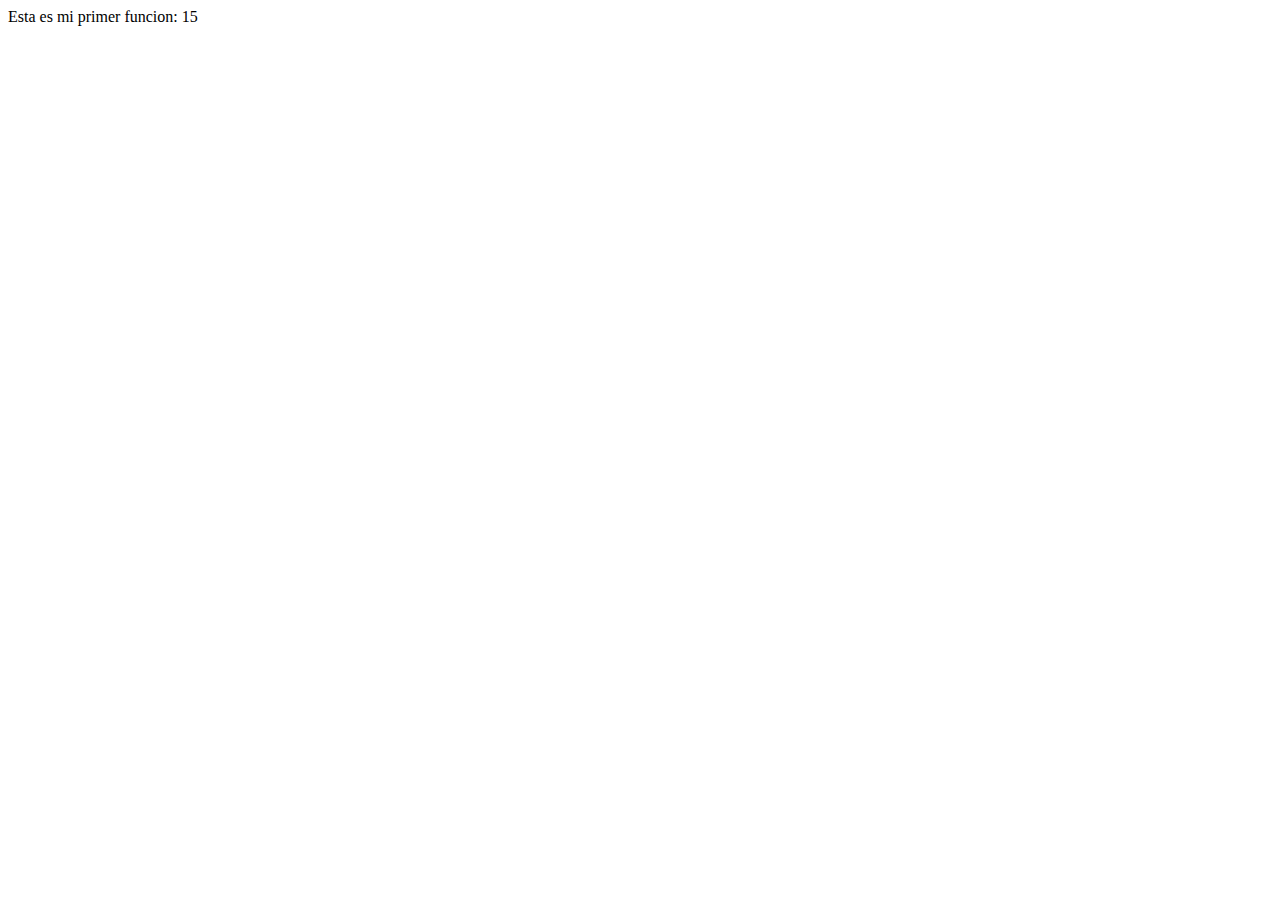
<file: funciones/index.html>
<!DOCTYPE html>
<html lang="en">
<head>
    <meta charset="UTF-8">
    <meta http-equiv="X-UA-Compatible" content="IE=edge">
    <meta name="viewport" content="width=device-width, initial-scale=1.0">
    <title>funciones JS</title>


</head>
<body>
    <script src="./Assets/funciones.js"></script>
</body>
</html>
</file>
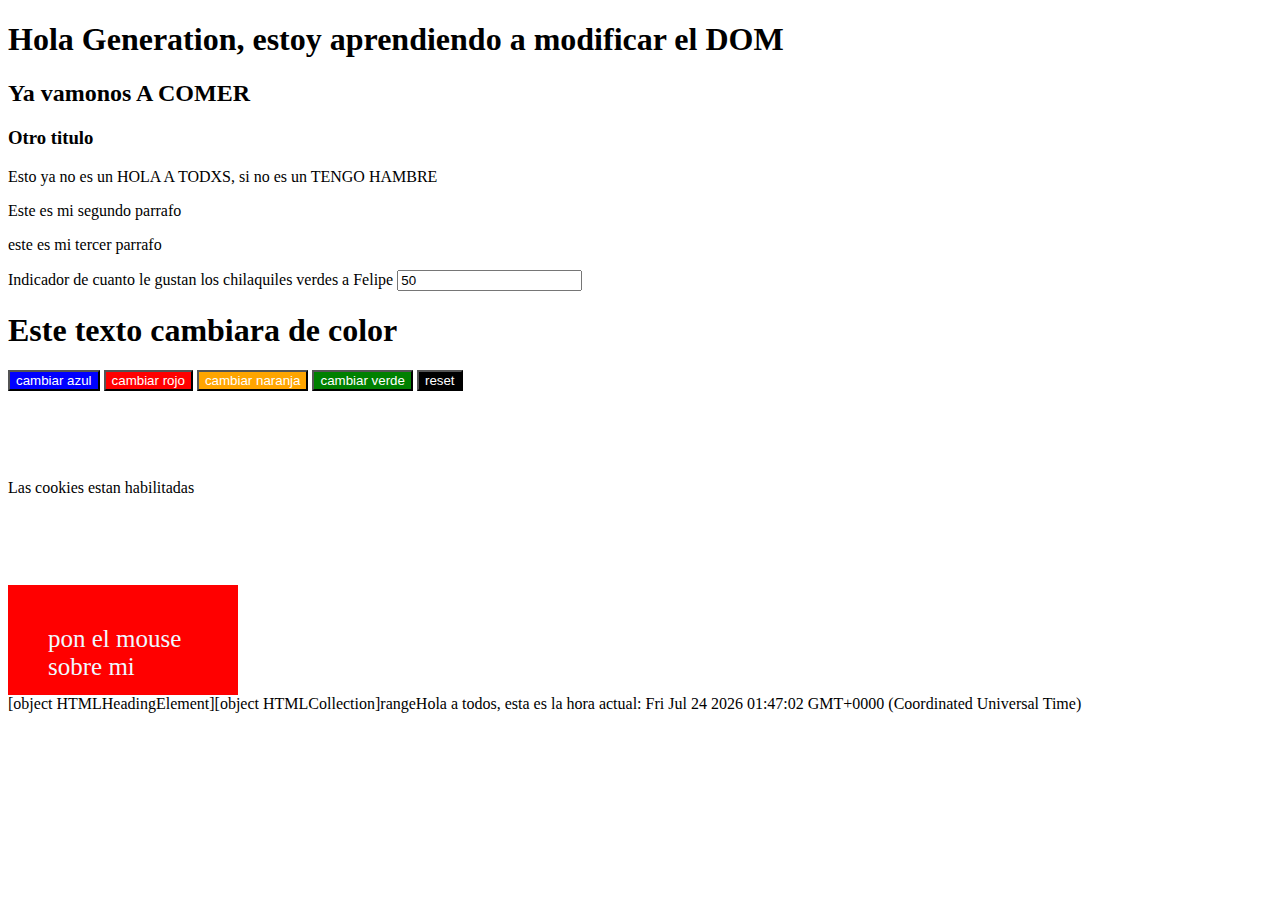
<file: manipulacionDOM/index.html>
<!DOCTYPE html>
<html lang="en"> <!-- Nodo Documento -->
<head>
    <meta charset="UTF-8">
    <meta http-equiv="X-UA-Compatible" content="IE=edge">
    <meta name="viewport" content="width=device-width, initial-scale=1.0">
    <title>Document</title>
    <link rel="stylesheet" href="./Assets/CSS/DOM.CSS"> 
    
</head>
<body>

    <h1 id="TituloBienvenida" class="titulos"> Hola Generation, estoy aprendiendo a modificar el DOM</h1>

    <h2 id="TituloMasTarde" class="titulos"> Este es otro titulo, que utilizare mas tarde</h2>

    <h3 id="TituloMasTarde2" class="titulos"> Otro titulo </h3>


<p class="parrafito" id="parrafo1" > <!--Nodo del tipo element + atributo asociado al nodo del tipo element-->
    HOLA A TODXS
    </p>
 <p class="parrafito" >Este es mi segundo parrafo</p>
 <p class="parrafito">este es mi tercer parrafo</p> 

 <form>
     <label> Indicador de cuanto le gustan los chilaquiles verdes a Felipe </label>
     <input type="range" class="rango">
  
 </form>
 
 <!--Ejercicio botones on click-->
 <!--Creamos un header que cambiara de color-->
 <h1 class="Header1"> Este texto cambiara de color</h1>
 <!--Creamos un boton con un evento que aplicara el cambio de color-->
 <!--Este evento esta ligado a una funcion para cambiar de color-->
 <button onclick="cambiarColor('blue')" class="azul" > cambiar azul</button> 
 <button onclick="cambiarColor('red')" class="rojo" > cambiar rojo</button> 
 <button onclick="cambiarColor('orange')" class="naranja" > cambiar naranja</button> 
 <button onclick="cambiarColor('green')" class="verde" > cambiar verde</button> 

 <button onclick="cambiarColor('black')" class="reset" > reset</button> 
 
 
 
 <!--Evento onload para saber si estan o no habilitadas las cookies-->

 <br>
 <br>
 <br>
 <br>
 <br>


 <p id="cookies">La informacion va aca</p>

 <br>
 <br>
 <br>
 <br>

 <!-- Evento onmouseover y onmouseout-->

 <div onmouseover="mouseOver(this)" onmouseout="mouseOut(this)" style="background-color:red; width:150px; height:30px;padding:40px;color:aliceblue; font-size:25px;"> 
        pon el mouse sobre mi

    </div>



 
 
 <!--Este es un bonito comentario-->  <!--NODO-->
    <script src="./Assets/JS/DOM.JS"> </script>
 


</body>
</html>
</file>
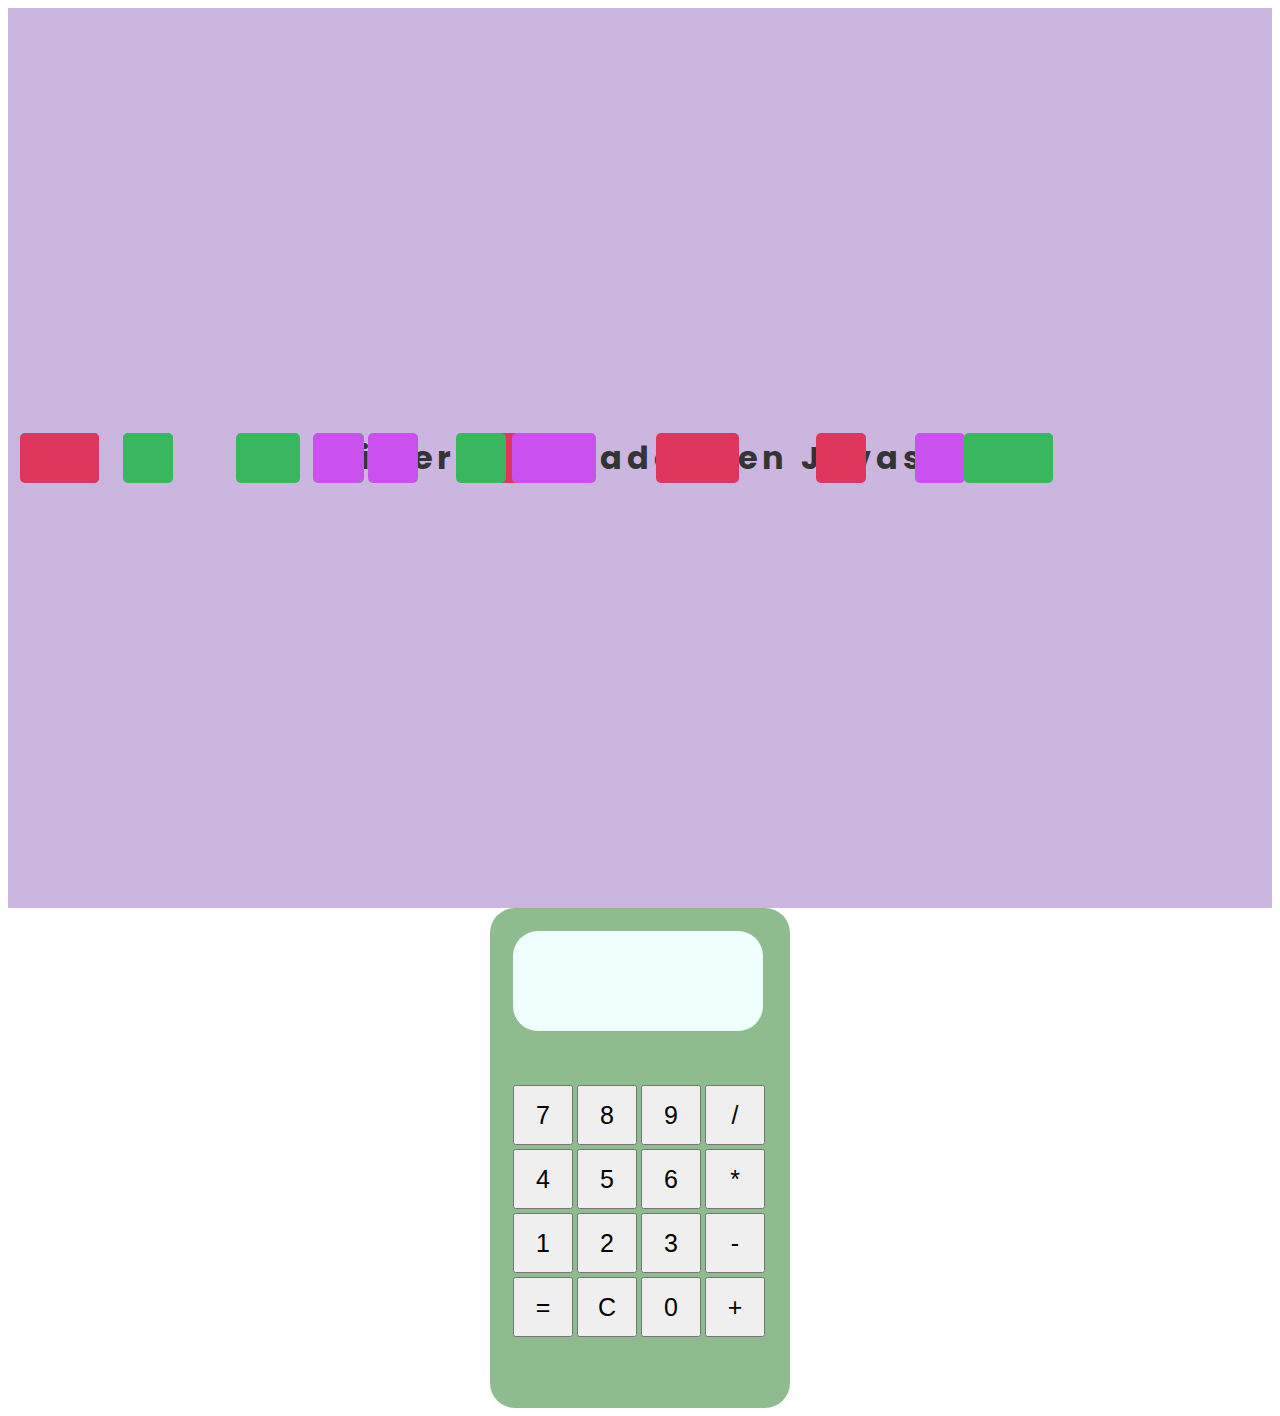
<file: Calculadora/calculadoraindex.html>
<!DOCTYPE html>
<html lang="en">
<head>
    <meta charset="UTF-8">
    <meta http-equiv="X-UA-Compatible" content="IE=edge">
    <meta name="viewport" content="width=device-width, initial-scale=1.0">
    <title>Calculadora en Java Script</title>
    <link rel="stylesheet" href="./Assets/CSS/calculadora.CSS">

    <link rel="preconnect" href="https://fonts.googleapis.com">
    <link rel="preconnect" href="https://fonts.gstatic.com" crossorigin>
    <link href="https://fonts.googleapis.com/css2?family=Poppins:wght@700&display=swap" rel="stylesheet">

</head>


<body onload="init();" >
    <!--se crea la seccion container para darle animacion al fondo-->
   <section class="container">

    <div id="tituloCalculadora">
        <h1 class="titulos"> Mi primer calculadora en Javascript</h1>
    </div>
    </section>

    <!--Tabla para la creacion de botones de la calculadora-->

    <table class="calculadora">   
    <tr>
        <td colspan="4"><span id="resultado"></span></td>
    </tr>
    <tr>
       <td><button id="siete">7</button></td> 
       <td><button id="ocho">8</button></td> 
       <td><button id="nueve">9</button></td> 
       <td><button id="division">/</button></td> 
    </tr>
    <tr>
        <td><button id="cuatro">4</button></td> 
        <td><button id="cinco">5</button></td> 
        <td><button id="seis">6</button></td> 
        <td><button id="multiplicador">*</button></td> 
    </tr>
    <tr>
        <td><button id="uno">1</button></td> 
        <td><button id="dos">2</button></td> 
        <td><button id="tres">3</button></td> 
        <td><button id="resta">-</button></td> 
    </tr>
    <tr>
        <td><button id="igual">=</button></td> 
        <td><button id="reset">C</button></td> 
        <td><button id="cero">0</button></td> 
        <td><button id="suma">+</button></td> 
    </tr>
    </table>

    
 <script src="./Assets/JavaScript/calculadora.JS"></script>

 
</body>
</html>
</file>
<file: manipulacionDOM/Assets/CSS/DOM.CSS>
.azul{
    background-color: blue;
    color: white;
    
}


.rojo{
    background-color: red;
    color: white;
}

.naranja{
    background-color: orange;
    color:white;
}

.verde{
    background-color: green;
    color: white
}

.reset{
    background-color: black;
    color: white;
}
</file>
<file: Calculadora/Assets/CSS/calculadora.CSS>
.calculadora{
    display:block;
    margin:0 auto;
    padding: 20px;
    border-color: black;
    border-width: 10px;
    background-color: darkseagreen;
    width: 300px;
    height: 500px;
    border-radius: 25px;;
}


.calculadora td button{
    display:block;
    width:60px;
    height: 60px;
    font-size: 25px;

}

#resultado{
    display:block;
    text-align:center;
    font-size: 40px;
    margin-bottom: 50px;
    width: 250px;
    height: 100px;
    line-height: 100px;
    background-color: azure;
    border-radius: 25px;
    overflow-y: scroll;
}

/*
#tituloCalculadora{
    padding: 10px;
}
*/

.titulos{
    color: rgb(53, 52, 52);
    text-align: center;
    font-family: 'Poppins', sans-serif;
    letter-spacing: 5px;
}


.container{
    position: relative;
    overflow: hidden;
    display:flex;
    align-items: center;
    justify-content: center;
    height:100vh;
    background:  rgb(203, 182, 223);
}

.container span{
    position: absolute;
    width: 50px;
    height:50px;
    box-shadow: 1px 1px 5px black(0,0,0,.3) ;
    border-radius: 5px;
    transition: 1s;
}
</file>
